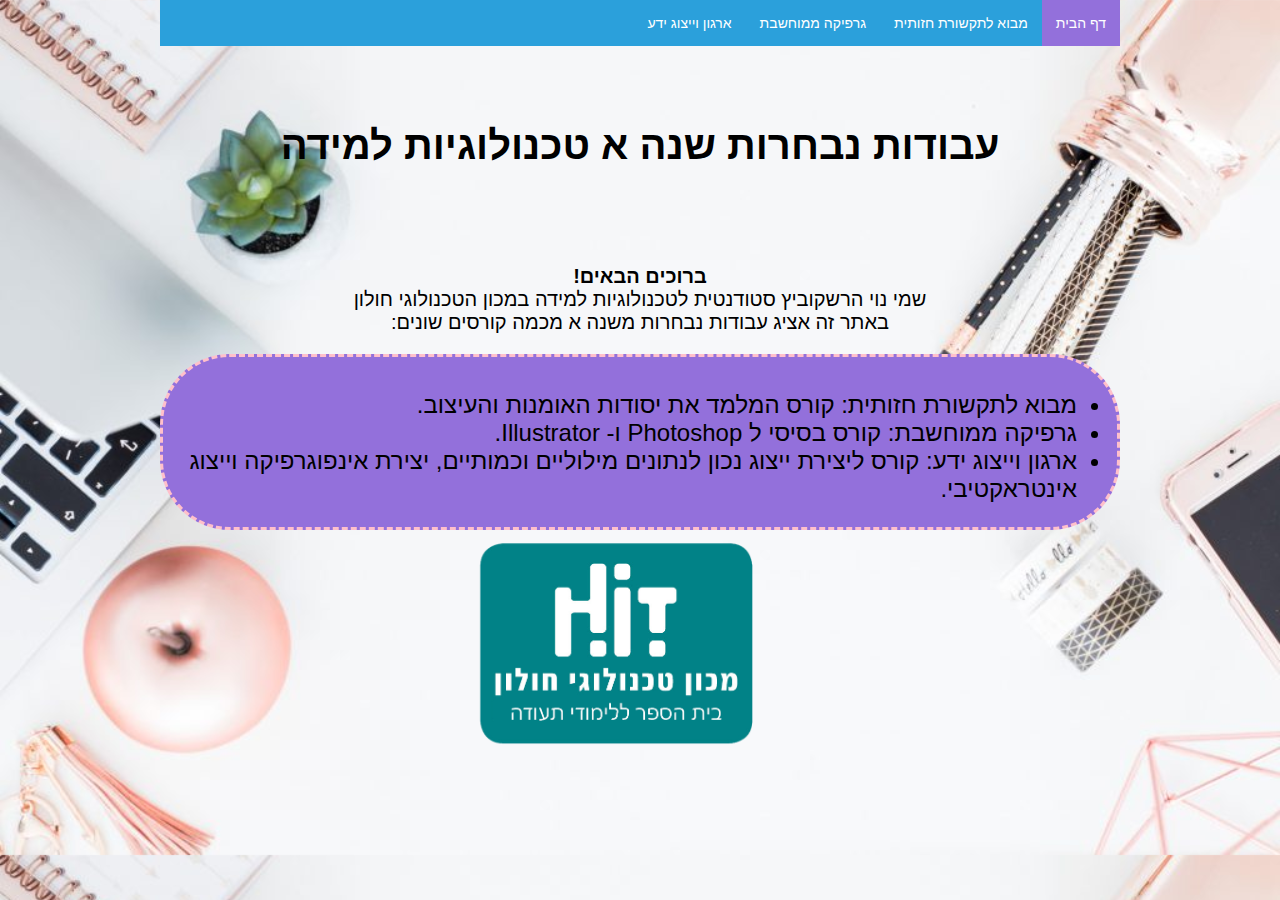
<file: project-final/index.html>
﻿<!doctype html>
<html lang="">
<head>
    <meta charset="utf-8" />
    <title>דף הבית הצגת פרויקטים</title>
    <meta name="description" content="projects from talem first year" />
    <meta name="keywords" content="טלמ, טכנולוגיות למידה, שנה א, מכון טכנולוגי, קורסים" />
    <meta name="author" content="Noy Hershkovitz" />
    <meta name="viewport" content="width=device-width, initial-scale=1.0, user-scalable=yes">


    <!-- CSS -->
    <link href="styles/myStyle.css" rel="stylesheet" />
    <!-- Scripts -->
    <script src="jScripts/jquery-1.12.0.min.js"></script>    
</head>
<body class="bgImage">
    <header>
        <nav>
            <div class="container">
                <ul>
                    <li><a class="current" href="index.html">דף הבית </a></li>
                    <li>
                        <a href="#">מבוא לתקשורת חזותית </a>
                        <ul>
                            <li><a href="projectOne.html">פרויקט סיום</a></li>
                        </ul>
                    </li>
                    <li>
                        <a href="#">גרפיקה ממוחשבת</a>
                        <ul>
                            <li><a href="projectTwo.html">פוסטר למכון </a></li>
                        </ul>
                    </li>
                    <li>
                        <a href="#">ארגון וייצוג ידע</a>
                        <ul>
                            <li><a href="projectThree.html">מי אני? </a></li>
                        </ul>
                    </li>
                </ul>
            </div>
        </nav>
    </header>
   
    <article>
        <section>
            <div class="homePage">
                <h1> עבודות נבחרות שנה א טכנולוגיות למידה </h1>

            </div>
            <div class="homePage">
                <p>
                    <b>ברוכים הבאים!</b>
                    <br />
                    שמי נוי הרשקוביץ סטודנטית לטכנולוגיות למידה במכון הטכנולוגי חולון
                    <br />
                    באתר זה אציג עבודות נבחרות משנה א מכמה קורסים שונים:
                </p>
            </div>
          <div class="list">
            <ul>
                <li>מבוא לתקשורת חזותית: קורס המלמד את יסודות האומנות והעיצוב.</li>
                <li>גרפיקה ממוחשבת: קורס בסיסי ל Photoshop ו- Illustrator.</li>
                <li>ארגון וייצוג ידע: קורס ליצירת ייצוג נכון לנתונים מילוליים וכמותיים, יצירת אינפוגרפיקה וייצוג אינטראקטיבי.</li>
            </ul>
              </div>
          <aside>
              <a href="pictures/HITlogo.png"
                 target="_blank">
                  <img id="HIT" src="pictures/HITlogo.png" />
              </a>
          </aside>

        </section>
    </article>


    <script>
        $('nav li').hover(
            function () {
                $('ul', this).stop().slideDown(200);
            },
            function () {
                $('ul', this).stop().slideUp(200);
            }
        );
    </script>
</body>
</html>
</file>
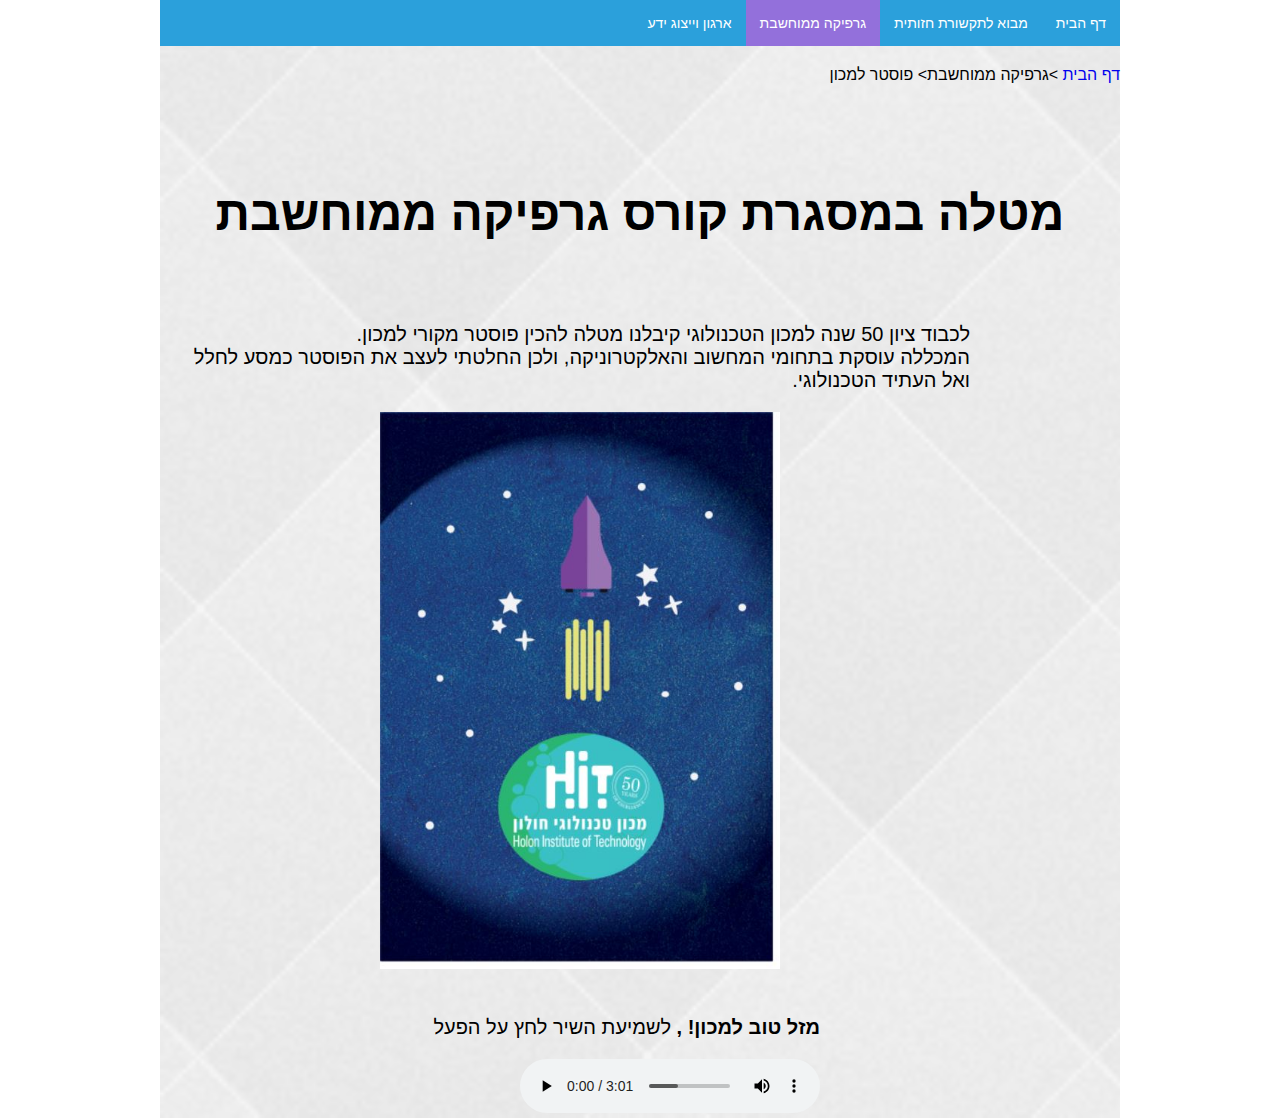
<file: project-final/projectTwo.html>
﻿<!doctype html>
<html lang="">
<head>
    <meta charset="utf-8" />
    <title>גרפיקה ממוחשבת</title>
    <meta name="description" content="projects from talem first year" />
    <meta name="keywords" content="פוטושופ,photoshop,illustrator,טלמ, טכנולוגיות למידה, שנה א, מכון טכנולוגי, קורסים" />
    <meta name="author" content="Noy Hershkovitz" />
    <meta name="viewport" content="width=device-width, initial-scale=1.0, user-scalable=yes">


    <!-- CSS -->
    <link href="styles/myStyle.css" rel="stylesheet" />


    <!-- Scripts -->
    <script src="jScripts/jquery-1.12.0.min.js"></script>

</head>
<body>
  
    <div id="container">
        <header>
            <nav>
                <ul>
                    <li>
                    <li><a href="index.html">דף הבית</a></li>

                    <li>
                        <a href="projectOne.html">מבוא לתקשורת חזותית</a>
                        <ul>
                            <li><a href="projectOne.html">פרויקט סיום</a></li>

                        </ul>
                    </li>
                    <li>
                        <a class="current" href="projectTwo.html">גרפיקה ממוחשבת</a>
                        <ul>
                            <li> <a href=projectTwo.html>פוסטר למכון </a> </li>

                        </ul>
                    </li>
                    <li>
                        <a href="projectThree.html">ארגון וייצוג ידע</a>
                        <ul>
                            <li> <a href=projectThree.html> מי אני? </a> </li>

                        </ul>
                    </li>
                </ul>
            </nav>
        </header>

        <div class="breadcrumbs"><a href="index.html">דף הבית </a> >גרפיקה ממוחשבת> פוסטר למכון</div>
        <article>
            <section>
                <div class=" head">
                    <h1>
                        מטלה במסגרת קורס גרפיקה ממוחשבת
                    </h1>
                </div>
                <div class="parh">
                    <p>
                        לכבוד ציון 50 שנה למכון הטכנולוגי קיבלנו מטלה להכין פוסטר מקורי למכון.
                        <br />המכללה עוסקת בתחומי המחשוב והאלקטרוניקה, ולכן החלטתי לעצב את הפוסטר כמסע לחלל
                        <br /> ואל העתיד הטכנולוגי.
                    </p>
                </div>
                <figure>
                    <a href="pictures/spacePoster.JPG"
                       target="_blank">
                        <img id="myImage" src="pictures/spacePoster.JPG" />

                    </a>
                </figure>
                <div class="audio">
                    <p>

                        <br /><b> מזל טוב למכון! ,</b>
                        לשמיעת השיר לחץ על הפעל
                    </p>
                </div>

                <aside>
                    <div class="audio">

                        <audio controls="controls">
                            <source src="audio/happy-birthday.mp3" type="audio/mpeg" />
                           
                        </audio>

                    </div>
                </aside>
            </section>
        </article>

        <script>
            $('nav li').hover(
                function () {
                    $('ul', this).stop().slideDown(200);
                },
                function () {
                    $('ul', this).stop().slideUp(200);
                }
            );
        </script>
</body>
</html>
</file>
<file: project-final/styles/myStyle.css>
﻿
/*כיוון ימין, גודל מסך,גופן*/
body {
    direction: rtl;  
    background-size: cover;
    width: 960px;
    margin: 0 auto;
	font-family: sans-serif;
}

/*תמונת רקע דף הבית*/
a {text-decoration:none}

.bgImage{
	  background-image: url('../pictures/homePage.jpg');
}

/*רקע לעמודים 2,3,4, גופן, גודל מסך*/
#container {
    background-image: url('../pictures/bg.jpg');
    background-size: cover;
    font-family: sans-serif;
    width: 960px;
    margin: 0 auto;
    width: auto;
    height: auto;
}
/*פקודה לפירורי לחם*/
.breadcrumbs{clear:both; padding:20px 0}



/*מיקום תמונות*/
#myImage {
    margin-right: 300px;
    margin-left: auto;
    
    position:center;
    width: 400px 
    
    
   
}

/*עיצוב טקסט בדף הבית */
.homePage {
    text-align: center;
    font-family: sans-serif;
    padding-top: 50px;
    padding-bottom: 0px;
    font-size: 20px;
    margin-bottom: 10px;
}

/*עיצוב כותרות בעמודים 2,3,4*/
.head {
    text-align: center;
    font-family: sans-serif;
    padding-top: 50px;
    padding-bottom: 30px;
    font-size: 24px;
}
/*עיצוב ומיקום פסקאות */
.parh {
    margin-right: 150px;
    font-size: 20px;
}

#parh {
    margin-right: 400px;
    font-size: 20px;
}

/*מיקום סרטון*/
#myVideo {
    margin-right: 250px;
    font-size: 20px;
}
/*מיקום אודיו ופסקה של אודיו*/
.audio {
    margin-right: 300px;
    position:center;
    font-size:20px;
}
/*מיקום תמונה בעמוד הבית*/
#HIT {
    margin-right: 350px;
    margin-left: auto;
    margin-bottom: 60px;
    position: center;
    width: 300px
}
/*עיצוב רשימה בעמוד הבית*/
.list {
    font-family: sans-serif;
    font-size: 24px;
    padding-top: 10px;
    border: dashed;
    border-color: pink;
    -webkit-border-radius: 70px;
    border-radius: 70px;
    background-color: mediumpurple;
    -webkit-transition: all 3s ease;
    -moz-transition: all 3s ease;
    -ms-transition: all 3s ease;
    -o-transition: all 3s ease;
    transition: all 3s ease;
}
/*(שינוי צבע רקע במעבר עכבר של הרשימה ושינוי זווית במעבר עכבר (אנימציה מלאה*/
    .list:hover {
        background-color: palevioletred;
        -moz-transform: skewX(3deg) skewY(3deg);
        -webkit-transform: skewX(3deg) skewY(3deg);
        -o-transform: skewX(3deg) skewY(3deg);
        -ms-transform: skewX(3deg) skewY(3deg);
        transform: skewX(3deg) skewY(3deg)
    }


/*מיקום פסקה בדף 4*/
.parhThree {
    text-align: center;
    margin-right: 30px;
    font-size: 20px;
}

/*עיצוב תפריט ניווט ראשי, כולל גודל גופן, מיקום בשורה, שינוי צבע במעבר עכבר*/
nav { background: #2ba0db; }

nav ul {
  font-size: 0;
  margin: 0;
  padding: 0;
}

nav ul li {
  display: inline-block;
  position: relative;
}

nav ul li a {
  color: #fff;
  display: block;
  font-size: 14px;
  padding: 15px 14px;
  transition: 0.3s linear;
}

nav ul li:hover { background: #126d9b; }

nav ul li ul {
  border-bottom: 5px solid #2ba0db;
  display: none;
  position: absolute;
  width: 250px;
}

nav ul li ul li {
  border-top: 1px solid #444;
  display: block;
}

nav ul li ul li:first-child { border-top: none; }

nav ul li ul li a {
  background: #373737;
  display: block;
  padding: 10px 14px;
}

nav ul li ul li a:hover { background: #126d9b; }


/*סימון עמוד נוכחי בצבע*/
 .current {
    background-color: mediumpurple;
}
</file>
